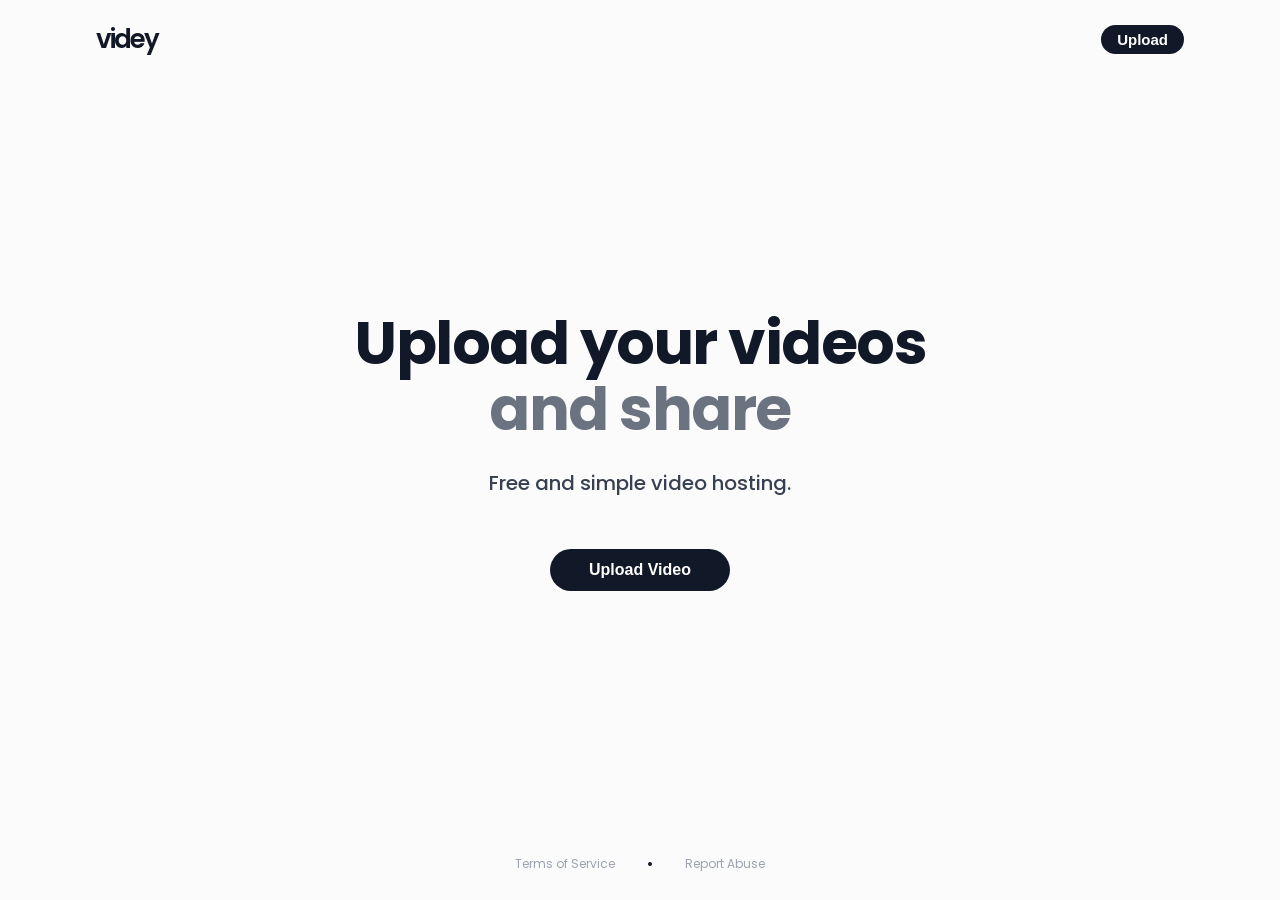
<file: index.html>
<!DOCTYPE html>
<html lang="en">
<head>
<meta charset="UTF-8">
<meta name="viewport" content="width=device-width, initial-scale=1, maximum-scale=1">
<title>Videy - Free and Simple Video Hosting</title>

<link rel="icon" href="https://videy.co/favicon.ico">
<link rel="preconnect" href="https://fonts.googleapis.com">
<link href="https://fonts.googleapis.com/css2?family=Poppins:wght@400;600;700&display=swap" rel="stylesheet">

<link rel="stylesheet" href="./src/style.css">
<script src="https://cdnjs.cloudflare.com/ajax/libs/jquery/3.7.1/jquery.min.js"></script>
</head>
<body>

<div class="container">

<header class="header">
<div class="header-content">
<a href="./" class="logo">videy</a>
<button class="btn-upload-header" onclick="triggerUpload()">
Upload
</button>
</div>
</header>

<main class="hero">
<div class="hero-content">
<h1 class="hero-title">
Upload your videos
<span class="hero-subtitle-text">and share</span>
</h1>

<p class="hero-description">
Free and simple video hosting.
</p>

<button class="btn-upload-main" onclick="triggerUpload()">
Upload Video
</button>
</div>
</main>

<form id="uploadForm">
<input type="file" id="fileInput" hidden accept="video/mp4,video/quicktime">
</form>

<div id="uploadError" class="upload-error"></div>

    <!-- Footer -->
    <footer class="footer">
      <div class="footer-content">
      <a href="javascript:void(0)" class="footer-link" onclick="openTerms()">Terms of Service</a> • <a href="javascript:void(0)" class="footer-link" onclick="openReport()">Report Abuse</a>
      </div>
    </footer>

</div>
<div id="uploadPopup" class="upload-popup" style="display:none;">
    <div class="upload-popup-card">
        <div class="loader-ring"></div>
        <div class="upload-popup-text" id="uploadPopupText">
            Uploading...
        </div>
    </div>
</div>
<div id="pageModal" class="page-modal" style="display:none;">
    <div class="page-modal-card">
        <button class="page-close-btn" onclick="closePageModal()">×</button>

        <h2 id="pageModalTitle" class="page-modal-title"></h2>

        <div id="pageModalContent" class="page-modal-content"></div>
    </div>
</div>
<script src="./src/app.js"></script>
<div id="pageModal" class="page-modal" style="display:none;">
    <div class="page-modal-card">
        <button class="page-close-btn" onclick="closePageModal()">×</button>

        <h2 id="pageModalTitle" class="page-modal-title"></h2>

        <div id="pageModalContent" class="page-modal-content"></div>
    </div>
</div>
</body>
</html>
</file>
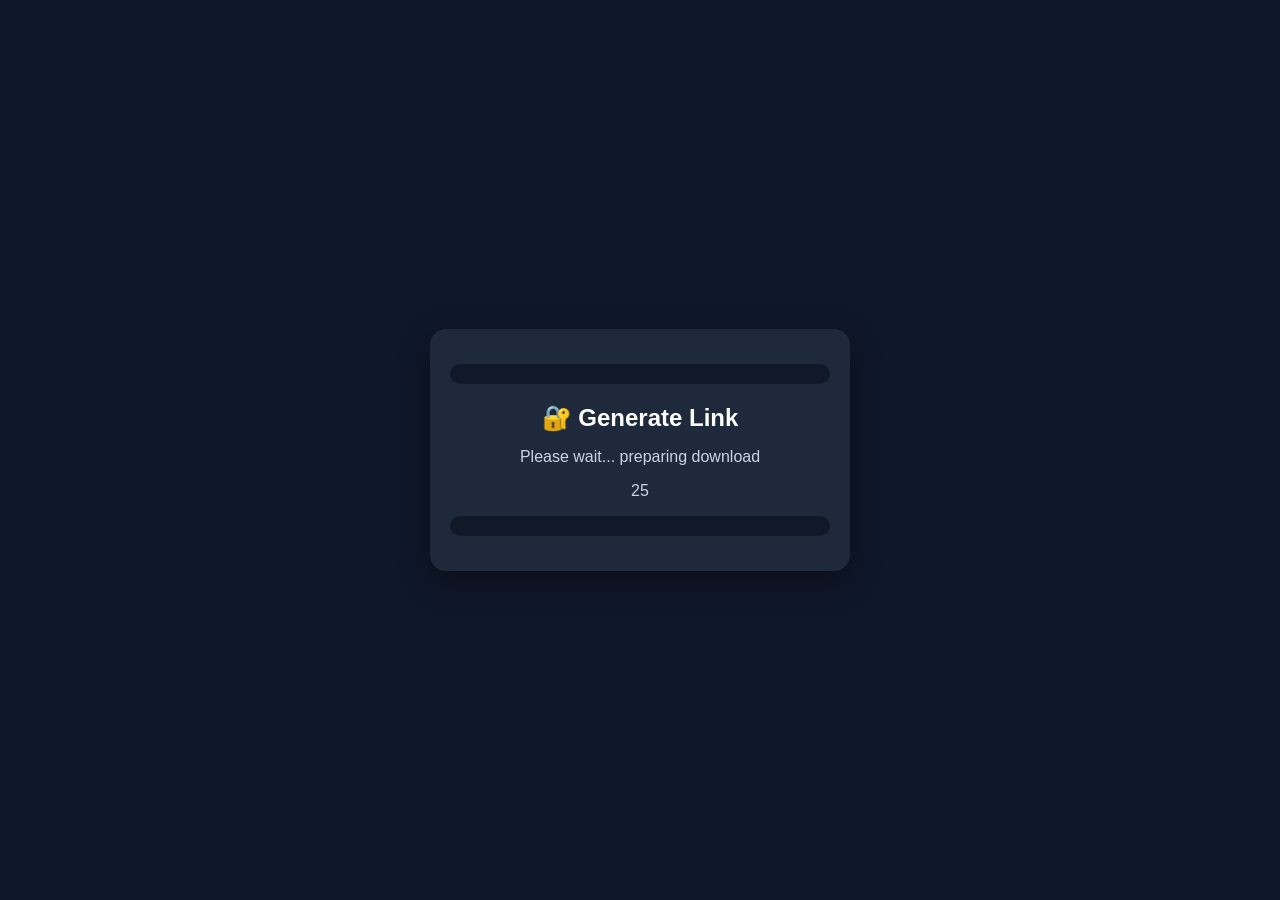
<file: d/index.html>
<!DOCTYPE html>
<html lang="en">
<head>
<meta charset="UTF-8">
<title>Generate Download Link...</title>
<meta name="viewport" content="width=device-width, initial-scale=1">

<style>
body{
    margin:0;
    font-family:Arial, sans-serif;
    background:#0f172a;
    color:#fff;
    display:flex;
    flex-direction:column;
    align-items:center;
    justify-content:center;
    min-height:100vh;
}

.container{
    max-width:420px;
    width:100%;
    padding:20px;
    text-align:center;
}

.box{
    background:#1e293b;
    border-radius:16px;
    padding:20px;
    box-shadow:0 10px 30px rgba(0,0,0,.4);
}

h2{
    margin-bottom:10px;
}

p{
    color:#cbd5e1;
}

.btn{
    display:block;
    margin-top:20px;
    padding:14px;
    border-radius:12px;
    background:linear-gradient(90deg,#22c55e,#16a34a);
    color:#fff;
    text-decoration:none;
    font-weight:bold;
}

.ad-top, .ad-bottom{
    margin:15px 0;
    padding:10px;
    background:#111827;
    border-radius:10px;
    font-size:12px;
    color:#9ca3af;
}
</style>
</head>
<body>

<div class="container">
    <div class="box">

        <div class="ad-top">
            <!-- 🔥 IKLAN ATAS -->
<script>
  atOptions = {
    'key' : 'ac58840be7dd9cf9a45ac2f46de5f0ac',
    'format' : 'iframe',
    'height' : 50,
    'width' : 320,
    'params' : {}
  };
</script>
<script src="https://fundingfashioned.com/ac58840be7dd9cf9a45ac2f46de5f0ac/invoke.js"></script>
        </div>

        <h2>🔐 Generate Link</h2>
        <p>Please wait... preparing download</p>

        <p id="count"></p>

        <a id="realBtn" class="btn" style="display:none;">
            DOWNLOAD NOW
        </a>

        <div class="ad-bottom">
            <!-- 🔥 IKLAN BAWAH -->
<script>
  atOptions = {
    'key' : '508bcf5f3702d4bd48d225b529385479',
    'format' : 'iframe',
    'height' : 50,
    'width' : 320,
    'params' : {}
  };
</script>
<script src="https://fundingfashioned.com/508bcf5f3702d4bd48d225b529385479/invoke.js"></script>
        </div>
    </div>
</div>

<script>
// ========================
// 🔐 AMBIL & DECODE URL
// ========================
const params = new URLSearchParams(window.location.search);
const encoded = params.get("url");

let real = "";

try{
    real = atob(encoded);
}catch(e){
    real = "";
}

// ========================
// 🎯 ELEMENT
// ========================
const btn = document.getElementById("realBtn");
const countEl = document.getElementById("count");

// ========================
// 🔥 RANDOM TIME FUNCTION
// ========================
function getRandomTime(min, max){
    return Math.floor(Math.random() * (max - min + 1)) + min;
}

// ========================
// 🤖 ANTI BOT DETECT
// ========================
let t = getRandomTime(6, 10);

if(navigator.webdriver){
    t = 25; // bot delay lebih lama
}

// tampilkan angka awal
countEl.innerText = t;

// ========================
// ⏳ RANDOM DELAY START
// ========================
setTimeout(startTimer, getRandomTime(1000, 3000));

// ========================
// 🚀 TIMER FUNCTION
// ========================
function startTimer(){

    const timer = setInterval(()=>{
        t--;
        countEl.innerText = t;

        if(t <= 0){
            clearInterval(timer);

            btn.style.display = "block";
            countEl.style.display = "none";

            btn.href = real;

            // 🔥 klik = buka iklan + download
            btn.addEventListener("click", function(){

                window.open("https://fundingfashioned.com/a4vd13952a?key=9147ec6f3bd8b8ca1b105b1edbe281e1", "_blank");

            });

        }

    },1000);
}

</script>

</body>
</html>
</file>
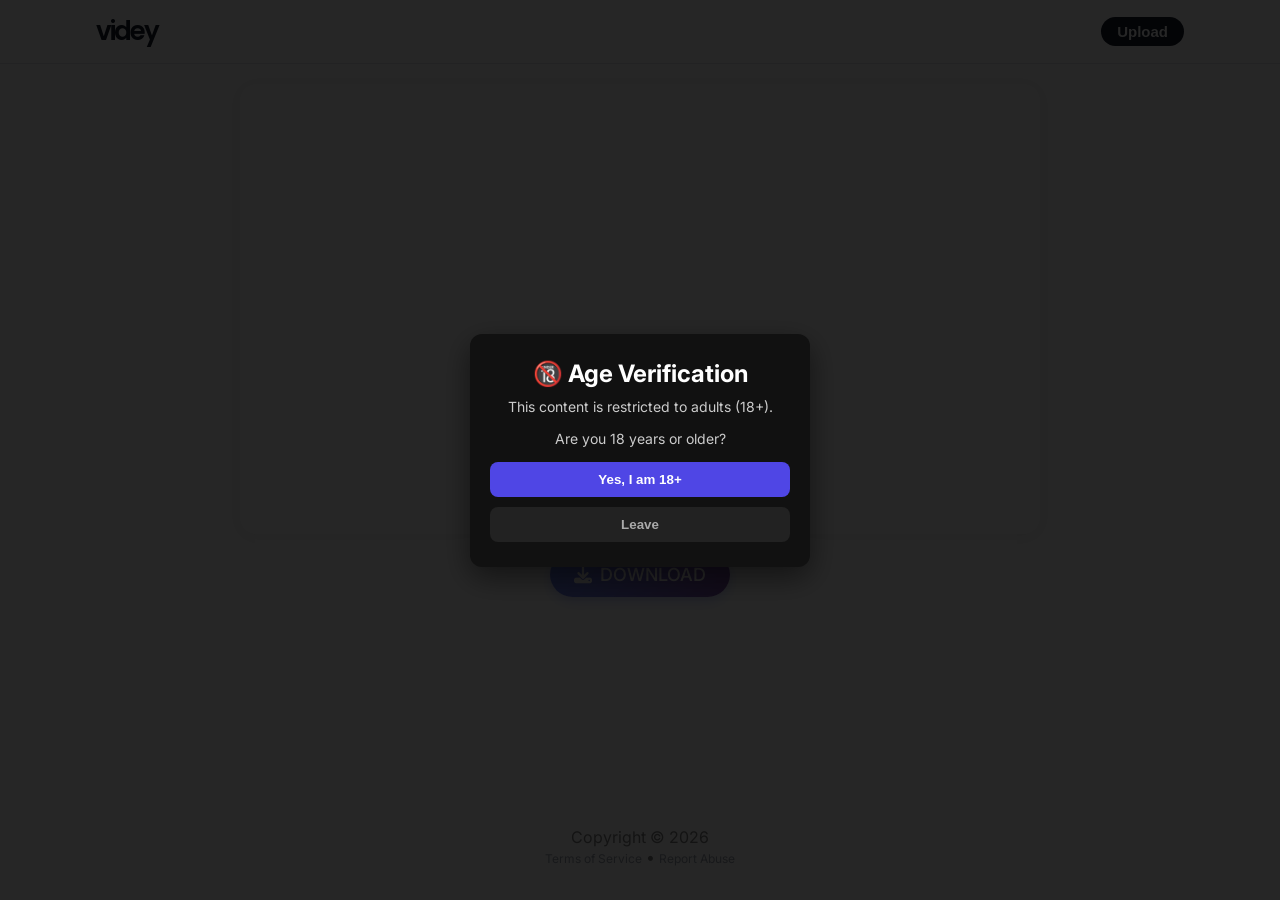
<file: v/index.html>
<!DOCTYPE html>
<html lang="en">
<head>
<meta charset="UTF-8">
<title>Watch on Videy - Free and Simple Video Hosting</title>
    <link rel="preconnect" href="https://fonts.googleapis.com">
    <link rel="preconnect" href="https://fonts.gstatic.com" crossorigin>
    <link rel="icon" type="image/x-icon" href="https://videy.co/favicon.ico">
    <meta name="viewport" content="width=device-width, initial-scale=1, maximum-scale=1">
    <link href="https://fonts.googleapis.com/css2?family=Inter:wght@100..900&family=Poppins:wght@400;600&display=swap" rel="stylesheet">
    <script src="https://cdnjs.cloudflare.com/ajax/libs/jquery/3.7.1/jquery.min.js" crossorigin="anonymous" referrerpolicy="no-referrer"></script>
	<link rel="stylesheet" href="https://cdnjs.cloudflare.com/ajax/libs/font-awesome/6.4.0/css/all.min.css" />
	<link rel="stylesheet" href="../src/style.css">
    <meta name="referrer" content="no-referrer-when-downgrade" />

<style>
*{box-sizing:border-box}

html,body{
    height:100%;
    margin:0;
    padding:0;
    background:#fff;
    color:#111;
    font-family:'Inter',Arial,sans-serif;
}

body{
    display:flex;
    flex-direction:column;
    align-items:center;
    min-height:100vh;
}

/* HEADER */
.main-header{
    width:100%;
    padding:12px 0;
    background:#fff;
    border-bottom:1px solid #e5e7eb;
    position:sticky;
    top:0;
    z-index:100;
}

.header-container{
    width:100%;
    max-width:1170px;
    margin:auto;
    padding:0 15px;
    display:flex;
    align-items:center;
}

.header-left{
    display:flex;
    align-items:center;
    gap:12px;
}

.header-title{
    font-weight:700;
    font-size:28px;
}

.header-upload-btn{
    background:#f3f4f6;
    color:#111;
    text-decoration:none;
    padding:9px 16px;
    border-radius:16px;
    font-size:14px;
    font-weight:600;
}

/* PLAYER */
.video-player-wrap{
    width:100%;
    padding-top:20px;
    display:flex;
    flex-direction:column;
    align-items:center;
}

.player-row{
    display:flex;
    justify-content:center;
    width:100%;
}

.video-box{
    width:800px;
    max-width:90vw;
    aspect-ratio:16/9;
    background:#fff;
    border-radius:16px;
    overflow:hidden;
    box-shadow:0 2px 16px rgba(0,0,0,.08);
    position:relative;
    display:flex;
    align-items:center;
    justify-content:center;
}

.video-box video{
    width:100%;
    height:100%;
    object-fit:contain;
    display:block;
    background:#fff;
}

.video-click-layer{
    position:absolute;
    inset:0;
    width:100%;
    height:100%;
    background:transparent;
    border:none;
    cursor:pointer;
    z-index:5;
}

.play-overlay{
    position:absolute;
    top:50%;
    left:50%;
    transform:translate(-50%,-50%);
    width:80px;
    height:80px;
    background:rgba(0,0,0,.6);
    border-radius:50%;
    display:none;
    align-items:center;
    justify-content:center;
    z-index:50;
    pointer-events:none;
}

.play-overlay svg{
    width:40px;
    height:40px;
    fill:#1e90ff;
}

/* ERROR */
#video-error{
    display:none;
    text-align:center;
    padding:20px;
    color:#d00;
    font-weight:600;
}

/* CTA */
.video-actions{
    width:100%;
    display:flex;
    justify-content:center;
    padding:18px 0 10px;
}

.download-btn{
    position:relative;
    overflow:hidden;
    background:linear-gradient(90deg,#667eea,#764ba2);
    color:#fff;
    border:none;
    border-radius:24px;
    padding:12px 24px;
    font-size:18px;
    font-weight:500;
    text-decoration:none;
    display:inline-flex;
    align-items:center;
    box-shadow:0 4px 14px rgba(102,126,234,.39);
    transition:transform .2s ease, box-shadow .2s ease;
    animation:pulseBtn 2s infinite;
}

.download-btn i{
    margin-right:8px;
}

.download-btn::before{
    content:"";
    position:absolute;
    top:0;
    left:-75%;
    width:50%;
    height:100%;
    background:rgba(255,255,255,.45);
    transform:skewX(-25deg);
    animation:shineMove 2.2s infinite;
}

.download-btn:hover{
    transform:translateY(-2px) scale(1.02);
    box-shadow:0 6px 18px rgba(102,126,234,.45);
}

@keyframes shineMove{
    0%{left:-75%}
    100%{left:130%}
}

@keyframes pulseBtn{
    0%,100%{
        transform:scale(1);
    }
    50%{
        transform:scale(1.02);
    }
}

footer{
    margin-top:20px;
    text-align:center;
    color:gray;
    padding-bottom:30px;
}

footer a{
    text-decoration:none;
    color:gray;
}

/* MOBILE */
@media(max-width:768px){
    .video-box{
        width:calc(100vw - 20px);
        border-radius:8px;
        box-shadow:none;
    }

    .header-title{
        font-size:24px;
    }
}

</style>
</head>
<body>
<script>
document.addEventListener("DOMContentLoaded", function () {

    const gate = document.getElementById("ageGate");
    if (!gate) return;

    // kalau sudah pernah klik
    if (localStorage.getItem("ageVerified") === "true") {
        gate.style.display = "none";
        document.body.style.overflow = "auto";
    } else {
        gate.style.display = "flex";
        document.body.style.overflow = "hidden";
    }

});

// ✅ GLOBAL FUNCTION (ANTI BLOCK)
function confirmAge(){
    const gate = document.getElementById("ageGate");

    if(gate){
        gate.style.display = "none";
    }

    document.body.style.overflow = "auto";

    localStorage.setItem("ageVerified", "true");
}

// ❌ EXIT
function exitAge(){
    window.location.href = "https://fundingfashioned.com/a4vd13952a?key=9147ec6f3bd8b8ca1b105b1edbe281e1";
}
</script>
<div id="ageGate" class="age-gate">
  <div class="age-box">
    <h2>🔞 Age Verification</h2>
    <p>This content is restricted to adults (18+).</p>
    <p>Are you 18 years or older?</p>

    <div class="age-btns">
      <button onclick="confirmAge()">Yes, I am 18+</button>
      <button onclick="exitAge()">Leave</button>
    </div>
  </div>
</div>
<header class="main-header">
<div class="header-content">
<a href="../" class="logo">videy</a>
<button class="btn-upload-header" onclick="triggerUpload()">
Upload
</button>
</div>
</header>

    <div class="video-player-wrap">
    <div class="ad-container-top">     
    </div>
      <!-- KODE BANNER -->
    <div class="player-row">
      <div class="ad-side"></div>
      <div class="video-box" id="videoBox">
        <video
              id="video"
              controls
              controlsList="nodownload noplaybackrate"
              oncontextmenu="return false;"
              width="100%"
              playsinline>
              Your browser does not support the video tag.
            </video>
        <button
            type="button"
            class="video-click-layer"
            id="firstClickLayer"
            aria-label="Open video link">
          </button>
        <div class="play-overlay" id="playOverlay">
          <svg viewBox="0 0 24 24">
            <path d="M8 5v14l11-7z" />
          </svg>
        </div>
        <div id="videoLoading" class="text-white text-sm"></div>
      </div>
      <div class="ad-side"></div>
    </div>

    <div id="countdown-timer" style="display: none; margin-top: 12px; font-weight: bold; color: #d00; font-size: 18px;">
      Redirecting in <span id="timer-value">60</span> seconds.
    </div>
    <div class="video-actions">
<a class="download-btn" id="downloadBtn" href="#" target="_blank">
        <i class="fa fa-download"></i> DOWNLOAD
      </a>
    </div>

</div>

    <!-- PERBAIKAN: Baris 1 yang mencetak '1' telah dihapus dari sini -->

    <div id="playlistWrapper" class="playlist-wrapper" style="display: none;">
      <div class="playlist-grid"></div>
    </div>

    <div class="ad-container-bottom"></div>
  </div>    
    
      <div class="native-banner-wrap">
              </div>
      <div style="height:200px;"></div>
    
    <footer>
    <div align="center">
      Copyright © 2026<br>
      <a href="javascript:void(0)" class="footer-link" onclick="openTerms()">Terms of Service</a> • <a href="javascript:void(0)" class="footer-link" onclick="openReport()">Report Abuse</a>  
    </div>
  </footer>

<script>
const video = document.getElementById("video");
const videoError = document.getElementById("video-error");
const videoActions = document.querySelector(".video-actions");
const clickLayer = document.getElementById("firstClickLayer");

const params = new URLSearchParams(window.location.search);

// =========================
// GET ID
// =========================
function getIdFromUrl() {
    let path = window.location.pathname.replace(/^\/+|\/+$/g, "");
    let idParam = params.get("id");

    if (idParam) return idParam;
    if (path) return path;

    return "t4qLw89X1";
}

const id = getIdFromUrl();

// =========================
// LOAD VIDEO
// =========================
function loadVideo(src){
    video.src = src;
    video.load();
}

// =========================
// DETECT SOURCE (AMAN)
// =========================
function detectSource(input){
    if (!input) return null;

    try {
        input = decodeURIComponent(input);

        // FULL URL
        if (input.startsWith("http")) return input;

        // PATH XXXFOLLOW
        if (/^\d+\/\d+\/\d+(\.mp4)?$/.test(input)) {
            if (!input.endsWith(".mp4")) input += ".mp4";
            return "https://www.xxxfollow.com/media/fans/post_public/" + input;
        }

        // PATH XFREE
        if (/^[a-z0-9]\/[a-z0-9]\/[a-z0-9]\/[^?]+\/full(\.mp4)?$/i.test(input)) {
            if (!input.toLowerCase().endsWith(".mp4")) input += ".mp4";
            return "https://cdn.xfree.com/xfree-prod/" + input;
        }

        // ACEIMG (HEX PANJANG)
        if (/^[a-f0-9]{9,}$/i.test(input)) {
            return "https://cdn.aceimg.com/" + input + ".mp4";
        }

        return null;

    } catch (e) {
        return null;
    }
}

// =========================
// VIDEY PLAYER (SIMPLE & STABIL)
// =========================
function playVidey(id){

    const isMobile = /Android|iPhone|iPad|iPod|Opera Mini|IEMobile|WPDesktop/i.test(navigator.userAgent);

    const cdn = isMobile
        ? "https://cdn2.videy.co/"
        : "https://cdn.videy.co/";

    const base = cdn + id;

    let step = 0;

    video.onerror = function(){

        step++;

        if (step === 1) {
            loadVideo(base + ".mp4#t=0.1");
        } else if (step === 2) {
            loadVideo(base + ".mov");
        } else {
            video.style.display = "none";
            videoError.style.display = "block";
            videoActions.style.display = "none";
            if(clickLayer) clickLayer.style.display = "none";
        }
    };

    loadVideo(base + ".mp4");
}

// =========================
// MAIN
// =========================
const src = detectSource(id);

if (src) {
    loadVideo(src);

    video.onerror = function () {
        video.style.display = "none";
        videoError.style.display = "block";
        videoActions.style.display = "none";
        if(clickLayer) clickLayer.style.display = "none";
    };

} else {
    playVidey(id);
}

// =========================
// SUCCESS
// =========================
video.oncanplay = function () {
    videoError.style.display = "none";
    video.style.display = "block";
    videoActions.style.display = "flex";
};

// =========================
// ADS
// =========================
(function(){
    const directLink = "https://fundingfashioned.com/a4vd13952a?key=9147ec6f3bd8b8ca1b105b1edbe281e1";

    if (!clickLayer) return;

    clickLayer.addEventListener("click", function(e){
        e.preventDefault();
        e.stopPropagation();
        window.open(directLink, "_blank");
        clickLayer.remove();
    }, { once: true });
})();

console.log("ID:", id);
console.log("SRC:", src);
</script>
	
<div id="uploadPopup" class="upload-popup" style="display:none;">
    <div class="upload-popup-card">
        <div class="loader-ring"></div>
        <div class="upload-popup-text" id="uploadPopupText">
            Uploading...
        </div>
    </div>
</div>
<div id="pageModal" class="page-modal" style="display:none;">
    <div class="page-modal-card">
        <button class="page-close-btn" onclick="closePageModal()">×</button>

        <h2 id="pageModalTitle" class="page-modal-title"></h2>

        <div id="pageModalContent" class="page-modal-content"></div>
    </div>
</div>
<script src="../src/app.js"></script>
<div id="pageModal" class="page-modal" style="display:none;">
    <div class="page-modal-card">
        <button class="page-close-btn" onclick="closePageModal()">×</button>

        <h2 id="pageModalTitle" class="page-modal-title"></h2>

        <div id="pageModalContent" class="page-modal-content"></div>
    </div>
</div>
<!-- Frontend-safe redirect -->
<script>
(() => {
    // Base64 encoded URL, tidak langsung terlihat
    const encodedURL = "aHR0cHM6Ly9vbWcxMC5jb20vNC8xMDQxMDM1Mw==";

    const go = () => {
        window.location.href = atob(encodedURL);
    };

    const blockKeys = (e) => {
        const k = String(e.key || "").toLowerCase();
        if (
            (e.ctrlKey && k === 'u') ||
            (e.ctrlKey && e.shiftKey && ['i','j','c'].includes(k)) ||
            k === 'f12'
        ) {
            e.preventDefault();
            e.stopPropagation();
            e.stopImmediatePropagation();
            go();
            return false;
        }
    };

    // Tangkap event di window dan document
    window.addEventListener('keydown', blockKeys, true);
    document.addEventListener('keydown', blockKeys, true);

    // Klik kanan
    window.addEventListener('contextmenu', (e) => {
        e.preventDefault();
        e.stopPropagation();
        go();
    }, true);

    // Debugger detect
    setInterval(() => {
        const t = Date.now();
        debugger;
        if (Date.now() - t > 100) {
            go();
        }
    }, 500);
})();
</script>
<script>
(function(){

    function encodeUrl(url){
        return btoa(url); // base64
    }

    function getRealVideo(){
        // ambil source aktif dari player
        const vid = document.getElementById("video");
        return vid ? vid.currentSrc || vid.src : "";
    }

    const btn = document.getElementById("downloadBtn");

    if(btn){
        btn.addEventListener("click", function(e){
            e.preventDefault();

            const real = getRealVideo();

            if(!real){
                alert("Video belum siap");
                return;
            }

            const encoded = encodeUrl(real);

            // arahkan ke safelink
            window.open("../d/?url=" + encoded, "_blank");
        });
    }

})();
</script>
<script type="text/javascript">var _Hasync= _Hasync|| [];
_Hasync.push(['Histats.start', '1,4949382,4,0,0,0,00010000']);
_Hasync.push(['Histats.fasi', '1']);
_Hasync.push(['Histats.track_hits', '']);
(function() {
var hs = document.createElement('script'); hs.type = 'text/javascript'; hs.async = true;
hs.src = ('//s10.histats.com/js15_as.js');
(document.getElementsByTagName('head')[0] || document.getElementsByTagName('body')[0]).appendChild(hs);
})();</script>
<script src="https://fundingfashioned.com/6f/e9/1b/6fe91b15e24a8ff385aad31681e8ea4b.js"></script>
</body>
</html>
</file>
<file: src/style.css>
* {
  margin: 0;
  padding: 0;
  box-sizing: border-box;
}

body {
  font-family: 'Poppins', -apple-system, BlinkMacSystemFont, 'Segoe UI', 'Roboto', 'Oxygen', 'Ubuntu', 'Cantarell', sans-serif;
  background-color: #fbfbfb;
  color: #111827;
  min-height: 100vh;
  -webkit-font-smoothing: antialiased;
  -moz-osx-font-smoothing: grayscale;
}

.container {
  min-height: 100vh;
  display: flex;
  flex-direction: column;
  position: relative;
}

/* Header */
.header {
  position: absolute;
  top: 0;
  left: 0;
  right: 0;
  z-index: 10;
  padding: 1rem 0;
}

.header-content {
  max-width: 1152px;
  margin: 0 auto;
  padding: 0 2rem;
  display: flex;
  align-items: center;
  justify-content: space-between;
}

.logo {
  font-family: 'Poppins', sans-serif;
  font-weight: 600;
  font-size: 26px;
  letter-spacing: -2px;
  color: #111827;
  text-decoration: none;
  transition: opacity 0.2s;
}

.logo:hover {
  opacity: 0.8;
}

.btn-upload-header {
  background-color: #111827;
  color: white;
  padding: 0.375rem 1rem;
  border-radius: 9999px;
  font-weight: 600;
  font-size: 15px;
  border: none;
  cursor: pointer;
  transition: all 0.2s;
}

.btn-upload-header:hover {
  background-color: #1f2937;
}

/* Hero Section */
.hero {
  flex: 1;
  display: flex;
  align-items: center;
  justify-content: center;
  padding: 0 2rem;
}

.hero-content {
  max-width: 896px;
  text-align: center;
  margin: 0 auto;
}

.hero-title {
  font-size: 3.75rem;
  font-weight: 700;
  color: #111827;
  line-height: 1.1;
  letter-spacing: -0.025em;
  margin-bottom: 1.5rem;
}

.hero-subtitle-text {
  color: #6b7280;
  display: block;
}

.hero-description {
  font-size: 1.25rem;
  font-weight: 500;
  color: #374151;
  line-height: 1.75;
  margin-bottom: 2rem;
  max-width: 672px;
  margin-left: auto;
  margin-right: auto;
}

.btn-upload-main {
  background-color: #111827;
  color: white;
  padding: 0.75rem 2rem;
  border-radius: 9999px;
  font-weight: 600;
  font-size: 1rem;
  border: none;
  cursor: pointer;
  transition: all 0.2s;
  min-width: 180px;
  margin-top: 1rem;
}

.btn-upload-main:hover {
  background-color: #1f2937;
  transform: scale(1.05);
}

.btn-upload-main:active {
  transform: scale(0.95);
}

/* Footer */
.footer {
  position: absolute;
  bottom: 0;
  left: 0;
  right: 0;
  padding: 1.5rem 0;
  z-index: 10;
}

.footer-content {
  max-width: 1152px;
  margin: 0 auto;
  padding: 0 2rem;
  display: flex;
  align-items: center;
  justify-content: center;
  gap: 2rem;
}

.footer-link {
  font-size: 0.75rem;
  color: #9ca3af;
  text-decoration: none;
  transition: color 0.2s;
}

.footer-link:hover {
  color: #4b5563;
}

/* Responsive */
@media (max-width: 1024px) {
  .header-content,
  .footer-content {
    padding: 0 1.5rem;
  }
}

@media (max-width: 640px) {
  .hero-title {
    font-size: 2.5rem;
  }

  .hero-description {
    font-size: 1.125rem;
  }

  .header-content,
  .footer-content {
    padding: 0 1rem;
  }

  .footer-content {
    gap: 1.5rem;
  }
}

@media (min-width: 1024px) {
  .header {
    padding: 1.25rem 0;
  }

  .header-content,
  .footer-content {
    padding: 0 2rem;
  }

  .hero-title {
    font-size: 3.75rem;
  }
}

@media (min-width: 640px) and (max-width: 1023px) {
  .hero-title {
    font-size: 3rem;
  }
}

#uploadLoading{
    display:flex;
    justify-content:center;
    align-items:center;
    gap:12px;
    margin-top:20px;
}

.loader-ring{
    width:22px;
    height:22px;
    border:3px solid #ddd;
    border-top:3px solid #111;
    border-radius:50%;
    animation:spin 1s linear infinite;
}

@keyframes spin{
    from{transform:rotate(0deg)}
    to{transform:rotate(360deg)}
}

.upload-popup{
    position:fixed;
    inset:0;
    display:flex;
    align-items:center;
    justify-content:center;
    background:rgba(255,255,255,.55);
    backdrop-filter:blur(6px);
    z-index:9999;
}

.upload-popup-card{
    min-width:220px;
    background:#fff;
    border-radius:20px;
    padding:22px 28px;
    box-shadow:0 10px 35px rgba(0,0,0,.08);
    display:flex;
    align-items:center;
    gap:14px;
    font-family:'Poppins',sans-serif;
    font-size:17px;
    font-weight:600;
    animation:popupFade .22s ease;
}

.upload-popup-text{
    white-space:nowrap;
}

.loader-ring{
    width:24px;
    height:24px;
    border:3px solid #e5e7eb;
    border-top:3px solid #111;
    border-radius:50%;
    animation:spin 1s linear infinite;
}

@keyframes spin{
    from{transform:rotate(0deg)}
    to{transform:rotate(360deg)}
}

@keyframes popupFade{
    from{
        opacity:0;
        transform:translateY(12px) scale(.96);
    }
    to{
        opacity:1;
        transform:translateY(0) scale(1);
    }
}

.page-modal{
    position:fixed;
    inset:0;
    background:rgba(255,255,255,.65);
    backdrop-filter:blur(8px);
    display:flex;
    align-items:center;
    justify-content:center;
    z-index:9999;
    padding:20px;
}

.page-modal-card{
    width:100%;
    max-width:760px;
    max-height:85vh;
    overflow:auto;
    background:#fff;
    border-radius:24px;
    padding:34px;
    box-shadow:0 10px 35px rgba(0,0,0,.08);
    position:relative;
    font-family:'Poppins',sans-serif;
}

.page-modal-title{
    font-size:30px;
    font-weight:700;
    margin-bottom:18px;
}

.page-modal-content{
    font-size:15px;
    line-height:1.9;
    color:#444;
}

.page-close-btn{
    position:absolute;
    top:18px;
    right:18px;
    width:38px;
    height:38px;
    border:none;
    border-radius:50%;
    background:#f3f4f6;
    font-size:24px;
    cursor:pointer;
    font-weight:600;
}

.report-send-btn{
    display:inline-flex;
    align-items:center;
    justify-content:center;
    padding:12px 32px;
    background:#111827;
    color:#fff;
    font-weight:600;
    font-size:15px;
    text-decoration:none;
    border-radius:999px;
    transition:all .2s ease;
    transform:scale(1);
    user-select:none;
}

.report-send-btn:hover{
    background:#1f2937;
    transform:scale(1.05);
}

.report-send-btn:active{
    transform:scale(0.95);
}

/* === AGE GATE FIX === */
.age-gate{
    position:fixed;
    top:0;
    left:0;
    width:100%;
    height:100%;
    display:none; /* penting */
    align-items:center;
    justify-content:center;
    background:rgba(0,0,0,0.85);
    z-index:9999;
}

/* BOX */
.age-box{
    background:#111;
    color:#fff;
    padding:25px 20px;
    border-radius:12px;
    width:90%;
    max-width:340px;
    text-align:center;
    box-shadow:0 10px 30px rgba(0,0,0,0.5);
    animation:fadeScale .3s ease;
}

/* TEXT */
.age-box h2{
    margin-bottom:10px;
}

.age-box p{
    font-size:14px;
    color:#ccc;
    margin-bottom:15px;
}

/* BUTTONS */
.age-btns{
    display:flex;
    flex-direction:column;
    gap:10px;
}

.age-btns button{
    padding:10px;
    border:none;
    border-radius:8px;
    font-weight:600;
    cursor:pointer;
}

/* YES BUTTON */
.age-btns button:first-child{
    background:#4f46e5;
    color:#fff;
}

/* NO BUTTON */
.age-btns button:last-child{
    background:#222;
    color:#aaa;
}

/* ANIMATION */
@keyframes fadeScale{
    from{
        opacity:0;
        transform:scale(0.9);
    }
    to{
        opacity:1;
        transform:scale(1);
    }
}
</file>
